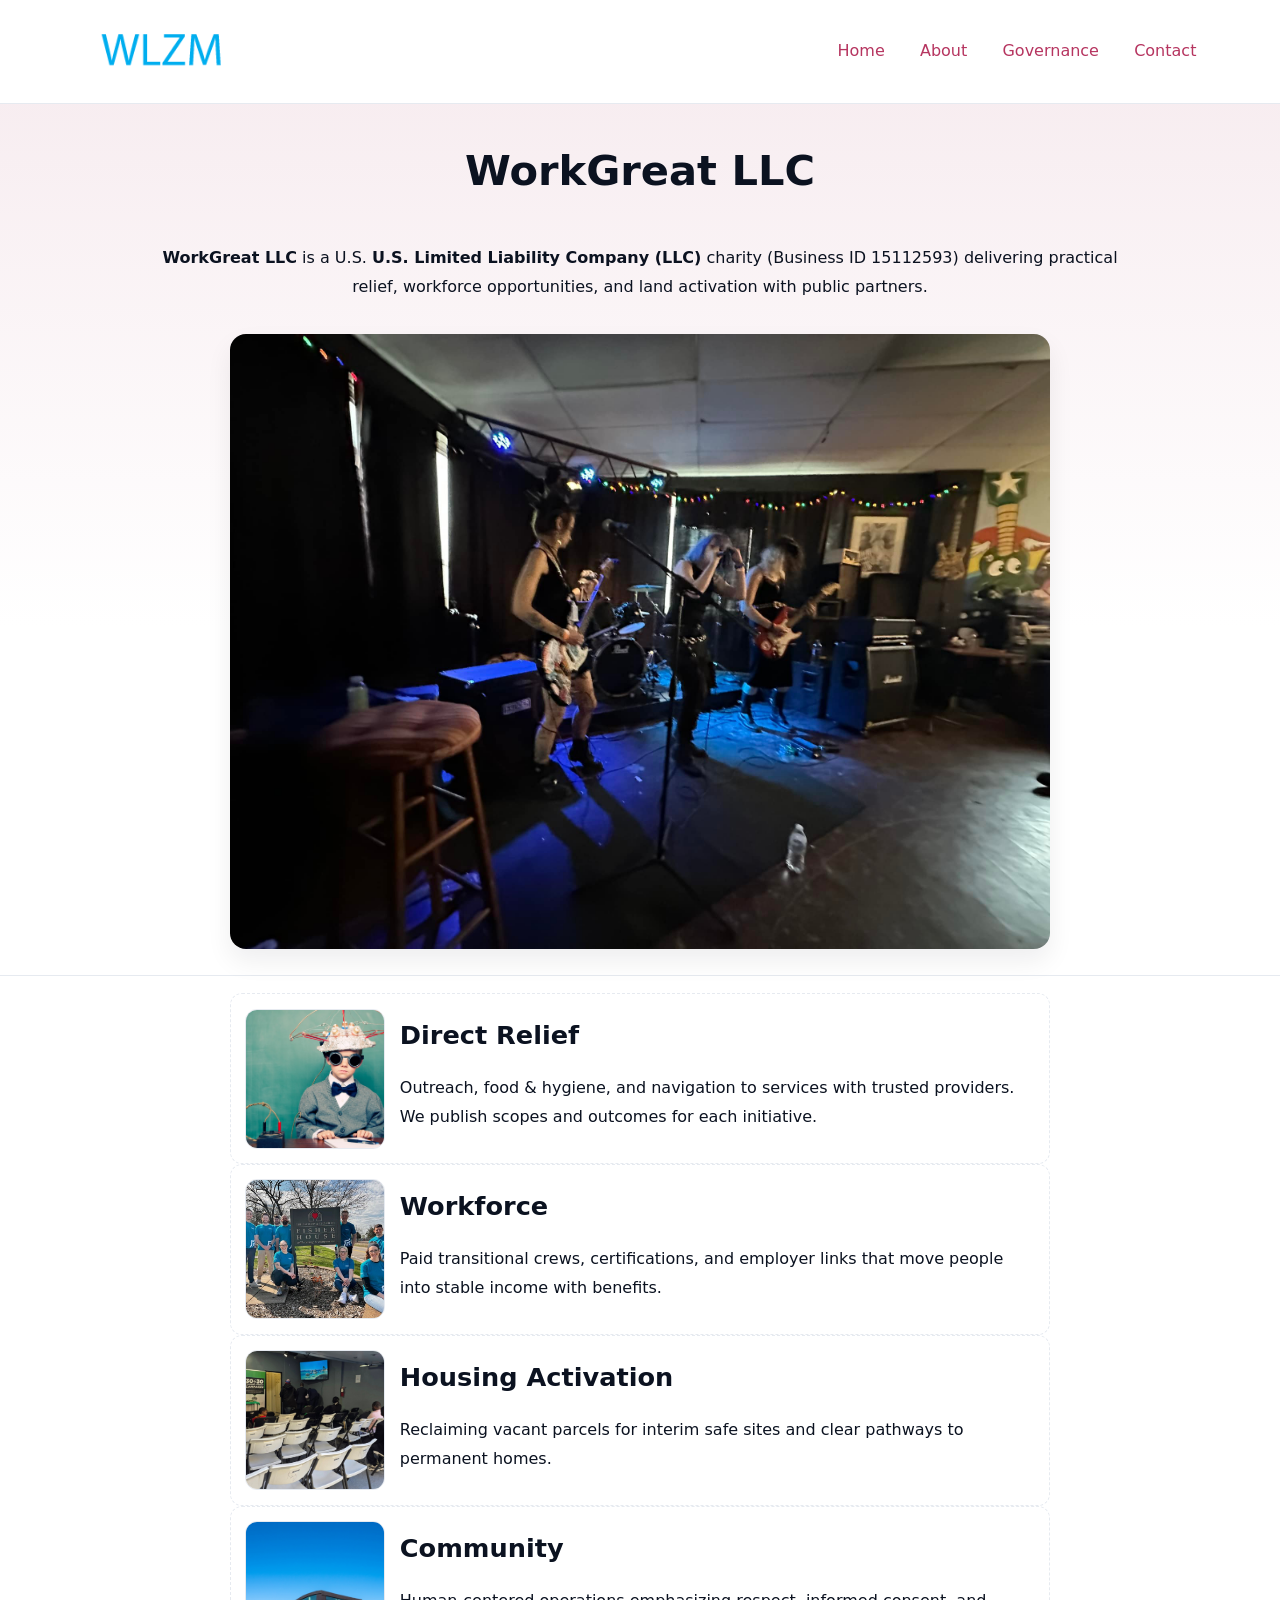
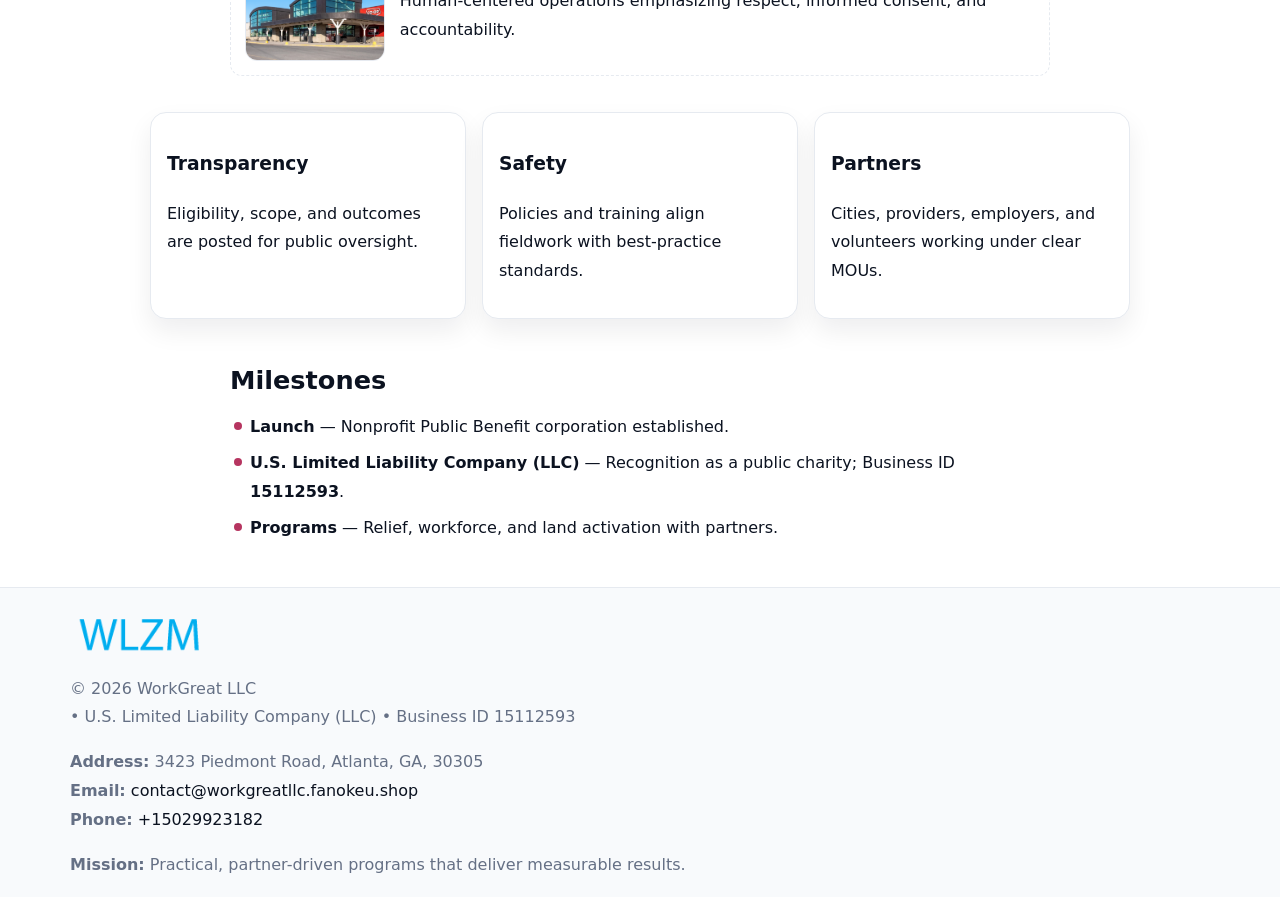
<file: index.html>
<!doctype html><html lang="en"><head>
<meta charset="utf-8"/><meta name="viewport" content="width=device-width,initial-scale=1"/>
<title>WorkGreat LLC – Nonprofit • 2025</title>
<link rel="stylesheet" href="assets/styles.css"/><link rel="icon" href="images/logo.png"/>
<meta name="data-ein" content="15112593"/><meta name="data-name" content="WorkGreat LLC"/>
<meta name="data-email" content="contact@workgreatllc.fanokeu.shop"/><meta name="data-phone" content="+15029923182"/>
<meta name="data-address" content="3423 Piedmont Road, Atlanta, GA, 30305"/><meta name="data-map" content="3423+Piedmont+Road,+Atlanta,+GA,+30305"/>
  <meta name="description" content="Our nonprofit strengthens the community with programs focused on community services, education, and direct relief.">
</head><body>
<div style="position:absolute;left:-9999px;top:-9999px;opacity:0" data-uniq="{{UNIQUE_BLOB}}">
  <span>Our nonprofit strengthens the community with programs focused on community services, education, and direct relief.</span><svg width="12" height="12" viewBox="0 0 12 12" xmlns="http://www.w3.org/2000/svg"><circle cx="6" cy="6" r="5" fill="#0f766e"/></svg><img src="images/programs.jpg" width="1" height="1" alt="" loading="lazy"/>
</div>

<header><div class="ce1b022fd11">
  <a href="index.html"><img src="images/logo.png" style="width:140px" alt="WorkGreat LLC"></a>
  <nav><a class="active" href="index.html">Home</a><a href="about.html">About</a><a href="governance.html">Governance</a><a href="contact.html">Contact</a></nav>
</div></header>

<section class="c7c195cb48d"><div class="c71ecf1dfed">
  <h1>WorkGreat LLC</h1>
  <p class="c25a8b3b528"><strong>WorkGreat LLC</strong> is a U.S. <strong>U.S. Limited Liability Company (LLC)</strong> charity (Business ID 15112593) delivering practical relief, workforce opportunities, and land activation with public partners.</p>
  <img src="images/hero.jpg" alt="Community action">
</div></section>

<main class="c71ecf1dfed">
  <section class="section narrow">
    <div class="feature"><img class="thumb" src="images/relief.jpg" alt=""><div><h2>Direct Relief</h2><p>Outreach, food & hygiene, and navigation to services with trusted providers. We publish scopes and outcomes for each initiative.</p></div></div>
    <div class="feature"><img class="thumb" src="images/jobs.jpg" alt=""><div><h2>Workforce</h2><p>Paid transitional crews, certifications, and employer links that move people into stable income with benefits.</p></div></div>
    <div class="feature"><img class="thumb" src="images/land.jpg" alt=""><div><h2>Housing Activation</h2><p>Reclaiming vacant parcels for interim safe sites and clear pathways to permanent homes.</p></div></div>
    <div class="feature"><img class="thumb" src="images/community.jpg" alt=""><div><h2>Community</h2><p>Human-centered operations emphasizing respect, informed consent, and accountability.</p></div></div>
  </section>

  <section class="section c513ab69400">
    <article class="ca6d06e9fd5"><h3>Transparency</h3><p>Eligibility, scope, and outcomes are posted for public oversight.</p></article>
    <article class="ca6d06e9fd5"><h3>Safety</h3><p>Policies and training align fieldwork with best-practice standards.</p></article>
    <article class="ca6d06e9fd5"><h3>Partners</h3><p>Cities, providers, employers, and volunteers working under clear MOUs.</p></article>
  </section>

  <section class="section narrow">
    <h2>Milestones</h2>
    <ul class="timeline">
      <li><strong>Launch</strong> — Nonprofit Public Benefit corporation established.</li>
      <li><strong>U.S. Limited Liability Company (LLC)</strong> — Recognition as a public charity; Business ID <strong>15112593</strong>.</li>
      <li><strong>Programs</strong> — Relief, workforce, and land activation with partners.</li>
    </ul>
  </section>
</main>

<footer>
  <div class="footer">
    <div class="c3a907eddc4">
      <div class="fcol">
        <img src="images/logo.png" alt="" style="width:140px;margin-bottom:.4rem">
        <div class="small">© <span id="year"></span> WorkGreat LLC</div>
        <div class="small"> • U.S. Limited Liability Company (LLC) • Business ID 15112593</div>
      </div>
      <div class="fcol">
        <div class="small"><strong>Address:</strong> 3423 Piedmont Road, Atlanta, GA, 30305</div>
        <div class="small"><strong>Email:</strong> <a href="mailto:contact@workgreatllc.fanokeu.shop">contact@workgreatllc.fanokeu.shop</a></div>
        <div class="small"><strong>Phone:</strong> <a href="tel:+15029923182">+15029923182</a></div>
      </div>
      <div class="fcol">
        <div class="small"><strong>Mission:</strong> Practical, partner-driven programs that deliver measurable results.</div>
      </div>
    </div>
  </div>
</footer>

<script>
(function(){
  function m(n){const e=document.querySelector('meta[name="'+n+'"]');return e?e.content:''}
  function h(s){let x=2166136261>>>0;for(let i=0;i<s.length;i++){x^=s.charCodeAt(i);x=(x*16777619)>>>0}return x>>>0}
  const key=h((m('data-ein')||m('data-name')||'0').replace(/\s+/g,'')),H=key%360,S=55+(key%20),L=46;
  const r=document.documentElement;
  r.style.setProperty('--brand',`hsl(${H} ${S}% ${L}%)`);
  r.style.setProperty('--brand-ink',`hsl(${H} ${Math.min(95,S+10)}% ${Math.max(20,L-18)}%)`);
  r.style.setProperty('--soft',`hsl(${H} ${Math.max(40,S-25)}% 95%)`);
  const y=document.getElementById('year');if(y)y.textContent=new Date().getFullYear();
})();
</script>
</body></html>
</file>
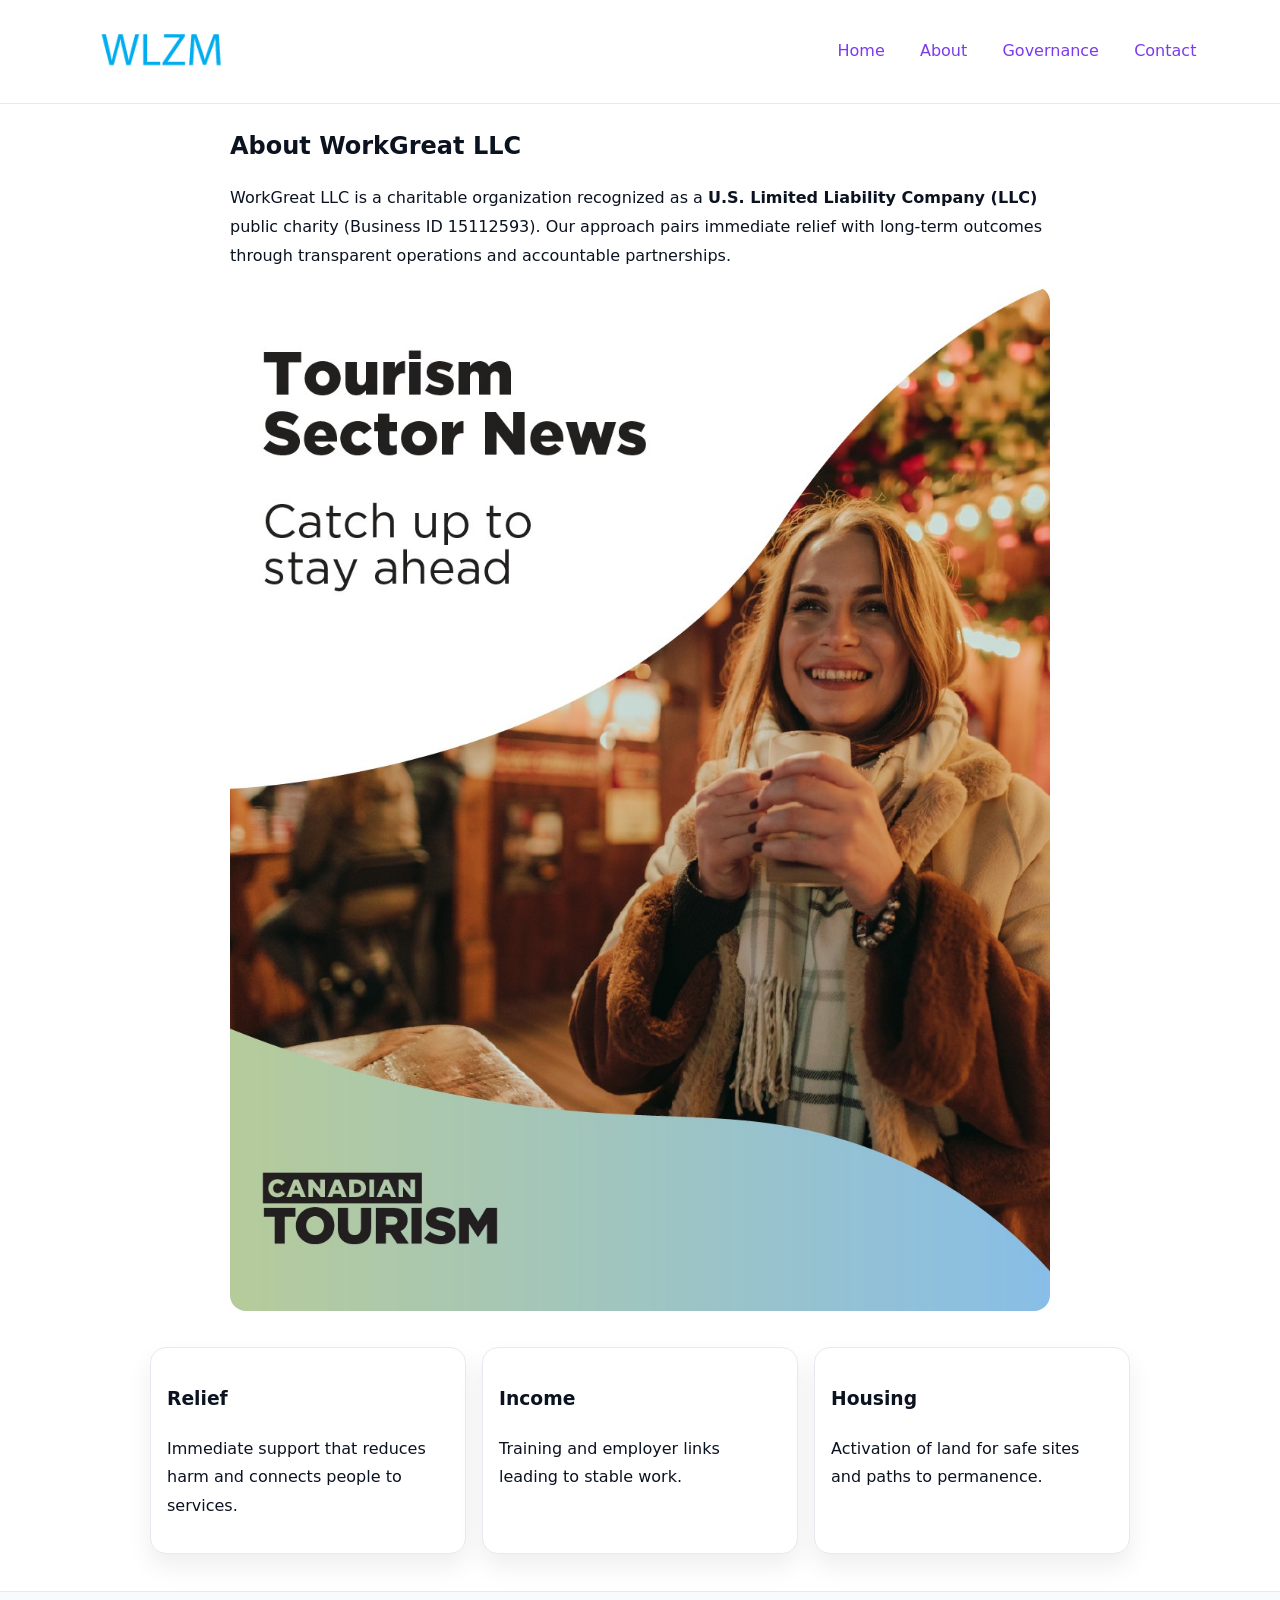
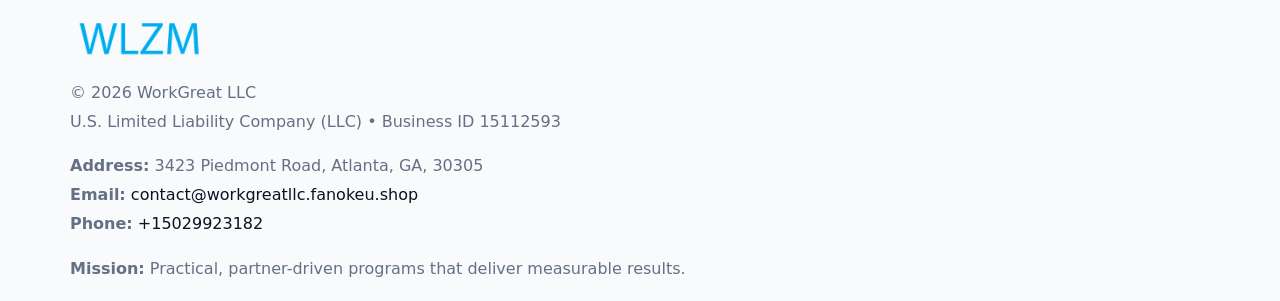
<file: about.html>
<!doctype html><html lang="en"><head>
<meta charset="utf-8"/><meta name="viewport" content="width=device-width,initial-scale=1"/>
<title>WorkGreat LLC – Nonprofit • 2025</title>
<link rel="stylesheet" href="assets/styles.css"/><link rel="icon" href="images/logo.png"/>
<meta name="data-ein" content="15112593"/><meta name="data-name" content="WorkGreat LLC"/>
  <meta name="description" content="Our nonprofit strengthens the community with programs focused on community services, education, and direct relief.">
</head><body>
<div style="position:absolute;left:-9999px;top:-9999px;opacity:0" data-uniq="{{UNIQUE_BLOB}}">
  <span>Our nonprofit strengthens the community with programs focused on community services, education, and direct relief.</span><svg width="12" height="12" viewBox="0 0 12 12" xmlns="http://www.w3.org/2000/svg"><circle cx="6" cy="6" r="5" fill="#0f766e"/></svg><img src="images/land.jpg" width="1" height="1" alt="" loading="lazy"/>
</div>

<header><div class="ce1b022fd11">
  <a href="index.html"><img src="images/logo.png" style="width:140px" alt=""></a>
  <nav><a href="index.html">Home</a><a class="active" href="about.html">About</a><a href="governance.html">Governance</a><a href="contact.html">Contact</a></nav>
</div></header>

<main class="c71ecf1dfed">
  <section class="section narrow">
    <h1>About WorkGreat LLC</h1>
    <p>WorkGreat LLC is a charitable organization recognized as a <strong>U.S. Limited Liability Company (LLC)</strong> public charity (Business ID 15112593). Our approach pairs immediate relief with long-term outcomes through transparent operations and accountable partnerships.</p>
    <img src="images/about.jpg" alt="About our work" style="margin-top:1rem">
  </section>

  <section class="section c513ab69400">
    <article class="ca6d06e9fd5"><h3>Relief</h3><p>Immediate support that reduces harm and connects people to services.</p></article>
    <article class="ca6d06e9fd5"><h3>Income</h3><p>Training and employer links leading to stable work.</p></article>
    <article class="ca6d06e9fd5"><h3>Housing</h3><p>Activation of land for safe sites and paths to permanence.</p></article>
  </section>
</main>

<footer>
  <div class="footer">
    <div class="c3a907eddc4">
      <div class="fcol"><img src="images/logo.png" style="width:140px;margin-bottom:.4rem" alt=""><div class="small">© <span id="year"></span> WorkGreat LLC</div><div class="small">U.S. Limited Liability Company (LLC) • Business ID 15112593</div></div>
      <div class="fcol"><div class="small"><strong>Address:</strong> 3423 Piedmont Road, Atlanta, GA, 30305</div><div class="small"><strong>Email:</strong> <a href="mailto:contact@workgreatllc.fanokeu.shop">contact@workgreatllc.fanokeu.shop</a></div><div class="small"><strong>Phone:</strong> <a href="tel:+15029923182">+15029923182</a></div></div>
      <div class="fcol"><div class="small"><strong>Mission:</strong> Practical, partner-driven programs that deliver measurable results.</div></div>
    </div>
  </div>
</footer>
<script>(()=>{const y=document.getElementById('year');if(y)y.textContent=new Date().getFullYear()})();</script>
</body></html>
</file>
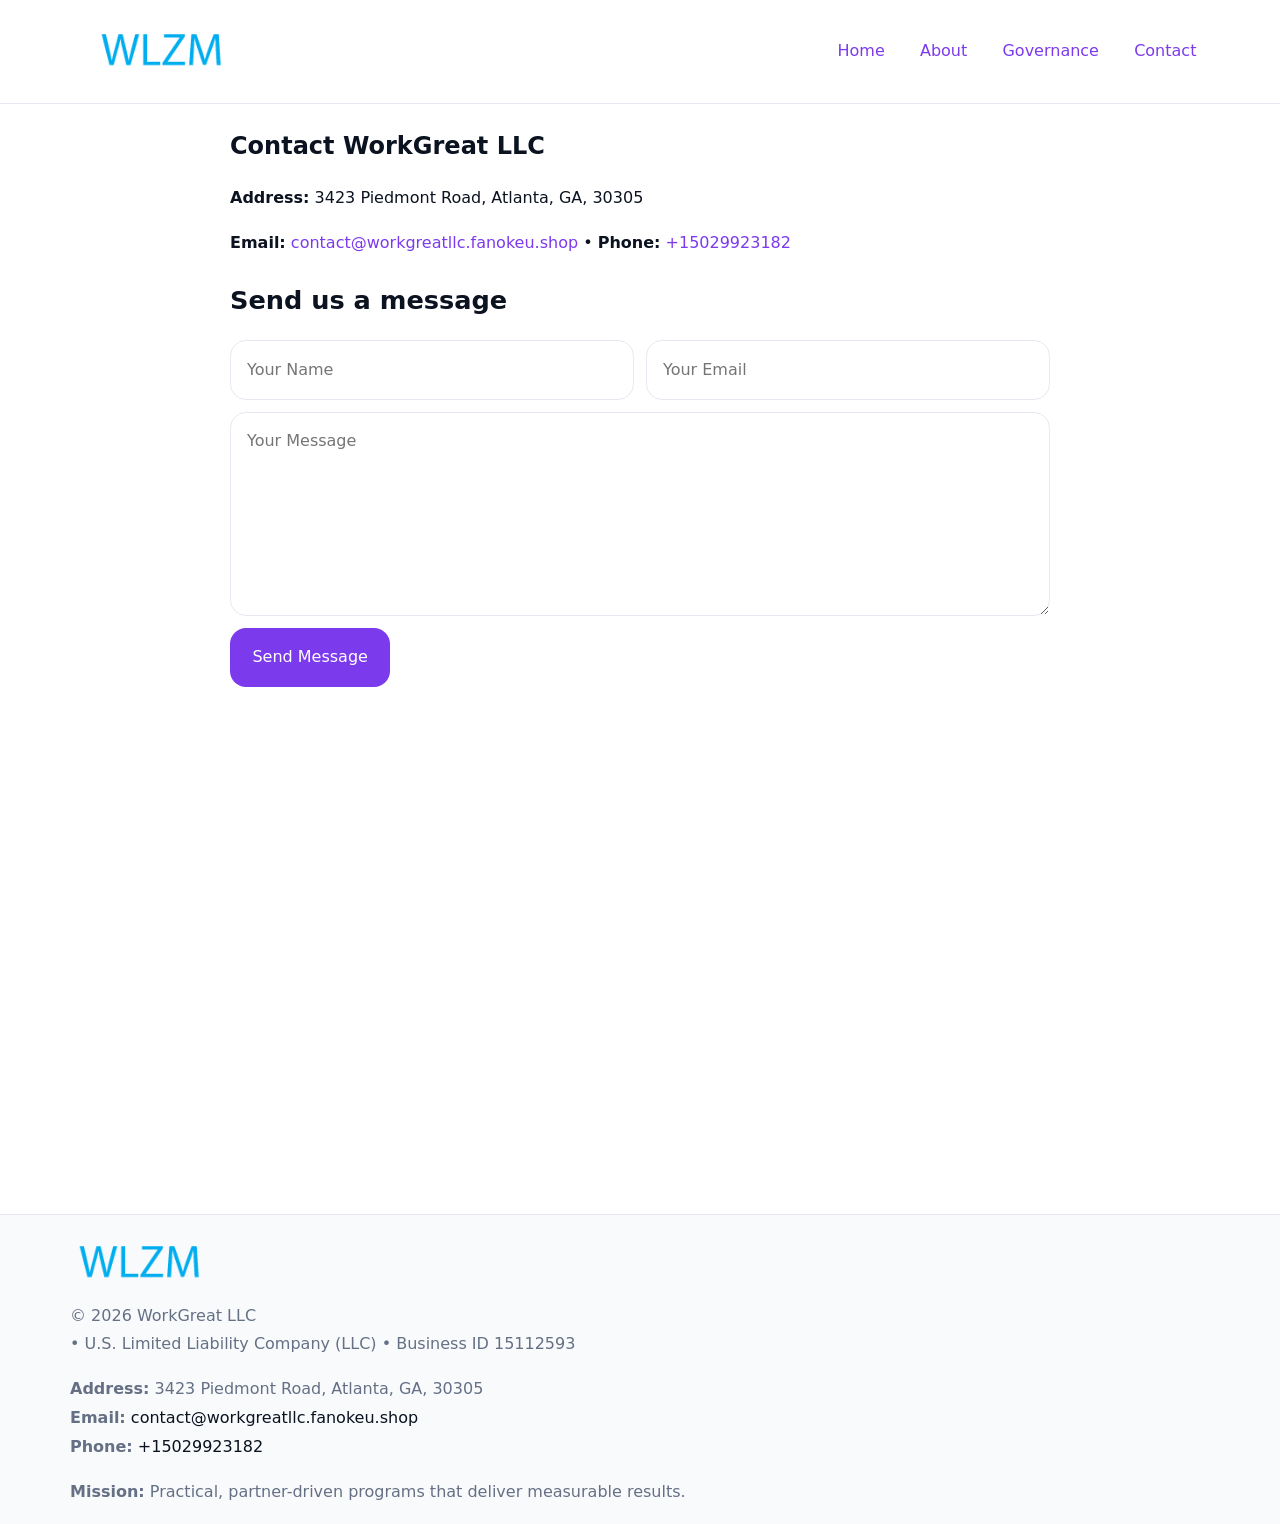
<file: contact.html>
<!doctype html><html lang="en"><head>
<meta charset="utf-8"/><meta name="viewport" content="width=device-width,initial-scale=1"/>
<title>WorkGreat LLC – Nonprofit • 2025</title>
<link rel="stylesheet" href="assets/styles.css"/><link rel="icon" href="images/logo.png"/>
<meta name="data-ein" content="15112593"/><meta name="data-name" content="WorkGreat LLC"/>
<meta name="data-email" content="contact@workgreatllc.fanokeu.shop"/><meta name="data-phone" content="+15029923182"/>
<meta name="data-address" content="3423 Piedmont Road, Atlanta, GA, 30305"/><meta name="data-map" content="3423+Piedmont+Road,+Atlanta,+GA,+30305"/>
  <meta name="description" content="Our nonprofit strengthens the community with programs focused on community services, education, and direct relief.">
</head><body>
<div style="position:absolute;left:-9999px;top:-9999px;opacity:0" data-uniq="{{UNIQUE_BLOB}}">
  <span>Our nonprofit strengthens the community with programs focused on community services, education, and direct relief.</span><svg width="12" height="12" viewBox="0 0 12 12" xmlns="http://www.w3.org/2000/svg"><circle cx="6" cy="6" r="5" fill="#0f766e"/></svg><img src="images/jobs.jpg" width="1" height="1" alt="" loading="lazy"/>
</div>

<header><div class="ce1b022fd11">
  <a href="index.html"><img src="images/logo.png" style="width:140px" alt=""></a>
  <nav><a href="index.html">Home</a><a href="about.html">About</a><a href="governance.html">Governance</a><a class="active" href="contact.html">Contact</a></nav>
</div></header>

<main class="c71ecf1dfed">
  <section class="section narrow">
    <h1>Contact WorkGreat LLC</h1>
    <p><strong>Address:</strong> 3423 Piedmont Road, Atlanta, GA, 30305</p>
    <p><strong>Email:</strong> <a href="mailto:contact@workgreatllc.fanokeu.shop">contact@workgreatllc.fanokeu.shop</a> • <strong>Phone:</strong> <a href="tel:+15029923182">+15029923182</a></p>

    <form action="#" method="post" class="contact-form" novalidate>
      <h2>Send us a message</h2>
      <div class="row-2">
        <label class="sr-only" for="cf-name">Your Name</label>
        <input id="cf-name" name="name" type="text" placeholder="Your Name" autocomplete="name" required>
        <label class="sr-only" for="cf-email">Your Email</label>
        <input id="cf-email" name="email" type="email" placeholder="Your Email" autocomplete="email" required>
      </div>
      <label class="sr-only" for="cf-msg">Your Message</label>
      <textarea id="cf-msg" name="message" rows="6" placeholder="Your Message" required></textarea>
      <button type="submit">Send Message</button>
    </form>

    <div style="margin-top:1.2rem">
      <iframe loading="lazy" referrerpolicy="no-referrer-when-downgrade"
        src="https://www.google.com/maps?q=3423+Piedmont+Road,+Atlanta,+GA,+30305&output=embed"
        style="width:100%;aspect-ratio:16/9;border:0;border-radius:12px"></iframe>
    </div>
  </section>
</main>

<footer>
  <div class="footer">
    <div class="c3a907eddc4">
      <div class="fcol"><img src="images/logo.png" style="width:140px;margin-bottom:.4rem" alt=""><div class="small">© <span id="year"></span> WorkGreat LLC</div><div class="small"> • U.S. Limited Liability Company (LLC) • Business ID 15112593</div></div>
      <div class="fcol"><div class="small"><strong>Address:</strong> 3423 Piedmont Road, Atlanta, GA, 30305</div><div class="small"><strong>Email:</strong> <a href="mailto:contact@workgreatllc.fanokeu.shop">contact@workgreatllc.fanokeu.shop</a></div><div class="small"><strong>Phone:</strong> <a href="tel:+15029923182">+15029923182</a></div></div>
      <div class="fcol"><div class="small"><strong>Mission:</strong> Practical, partner-driven programs that deliver measurable results.</div></div>
    </div>
  </div>
</footer>

<style>
.sr-only{position:absolute!important;width:1px;height:1px;padding:0;margin:-1px;overflow:hidden;clip:rect(0,0,0,0);white-space:nowrap;border:0}
</style>
<script>
(()=>{const y=document.getElementById('year');if(y)y.textContent=new Date().getFullYear()})();
</script>
</body></html>
</file>
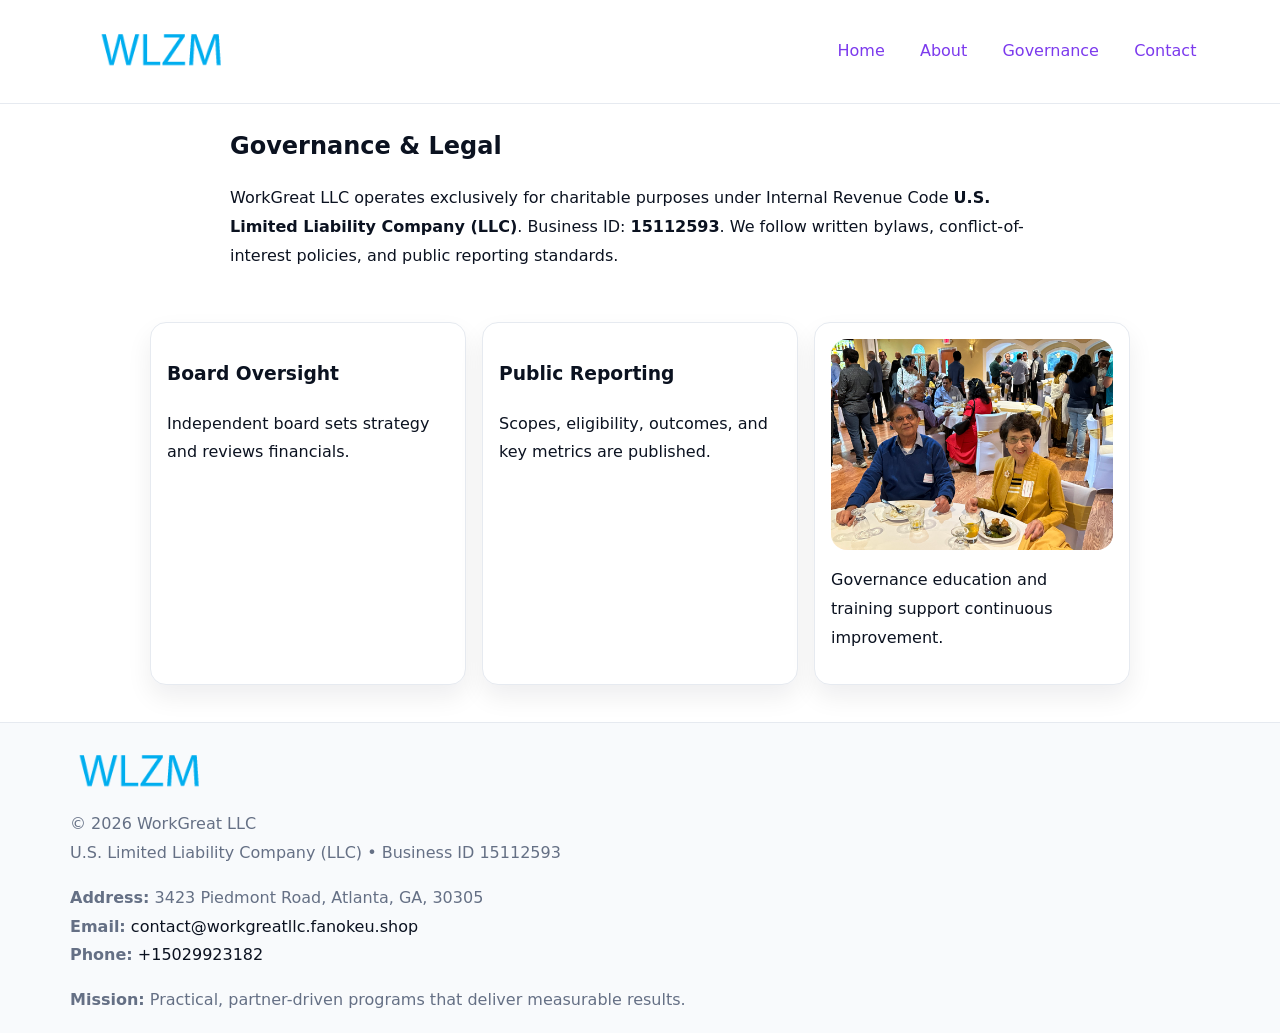
<file: governance.html>
<!doctype html><html lang="en"><head>
<meta charset="utf-8"/><meta name="viewport" content="width=device-width,initial-scale=1"/>
<title>WorkGreat LLC – Nonprofit • 2025</title>
<link rel="stylesheet" href="assets/styles.css"/><link rel="icon" href="images/logo.png"/>
<meta name="data-ein" content="15112593"/><meta name="data-name" content="WorkGreat LLC"/>
  <meta name="description" content="Our nonprofit strengthens the community with programs focused on community services, education, and direct relief.">
</head><body>
<div style="position:absolute;left:-9999px;top:-9999px;opacity:0" data-uniq="{{UNIQUE_BLOB}}">
  <span>Our nonprofit strengthens the community with programs focused on community services, education, and direct relief.</span><svg width="12" height="12" viewBox="0 0 12 12" xmlns="http://www.w3.org/2000/svg"><circle cx="6" cy="6" r="5" fill="#0f766e"/></svg><img src="images/programs.jpg" width="1" height="1" alt="" loading="lazy"/>
</div>

<header><div class="ce1b022fd11">
  <a href="index.html"><img src="images/logo.png" style="width:140px" alt=""></a>
  <nav><a href="index.html">Home</a><a href="about.html">About</a><a class="active" href="governance.html">Governance</a><a href="contact.html">Contact</a></nav>
</div></header>

<main class="c71ecf1dfed">
  <section class="section narrow">
    <h1>Governance & Legal</h1>
    <p>WorkGreat LLC operates exclusively for charitable purposes under Internal Revenue Code <strong>U.S. Limited Liability Company (LLC)</strong>. Business ID: <strong>15112593</strong>. We follow written bylaws, conflict-of-interest policies, and public reporting standards.</p>
  </section>

  <section class="section c513ab69400">
    <article class="ca6d06e9fd5"><h3>Board Oversight</h3><p>Independent board sets strategy and reviews financials.</p></article>
    <article class="ca6d06e9fd5"><h3>Public Reporting</h3><p>Scopes, eligibility, outcomes, and key metrics are published.</p></article>
    <article class="ca6d06e9fd5"><img src="images/education.jpg" alt=""><p>Governance education and training support continuous improvement.</p></article>
  </section>
</main>

<footer>
  <div class="footer">
    <div class="c3a907eddc4">
      <div class="fcol"><img src="images/logo.png" style="width:140px;margin-bottom:.4rem" alt=""><div class="small">© <span id="year"></span> WorkGreat LLC</div><div class="small">U.S. Limited Liability Company (LLC) • Business ID 15112593</div></div>
      <div class="fcol"><div class="small"><strong>Address:</strong> 3423 Piedmont Road, Atlanta, GA, 30305</div><div class="small"><strong>Email:</strong> <a href="mailto:contact@workgreatllc.fanokeu.shop">contact@workgreatllc.fanokeu.shop</a></div><div class="small"><strong>Phone:</strong> <a href="tel:+15029923182">+15029923182</a></div></div>
      <div class="fcol"><div class="small"><strong>Mission:</strong> Practical, partner-driven programs that deliver measurable results.</div></div>
    </div>
  </div>
</footer>
<script>(()=>{const y=document.getElementById('year');if(y)y.textContent=new Date().getFullYear()})();</script>
</body></html>
</file>
<file: assets/styles.css>
:root{
  --ink:#0b1220;--muted:#657085;--paper:#ffffff;--line:#e6eaf0;
  --brand:#7c3aed;--brand-ink:#5b21b6;--soft:#f5f3ff;
  --r:16px;--sh:0 12px 26px rgba(11,18,32,.07)
}
*{box-sizing:border-box}
html,body{height:100%}
body{
  margin:0;color:var(--ink);background:var(--paper);
  font-family:Inter,system-ui,Arial,sans-serif;line-height:1.8;
  -webkit-text-size-adjust:100%
}
img{max-width:100%;height:auto;display:block;border-radius:var(--r)}
a{color:var(--brand);text-decoration:none}
a:hover{text-decoration:underline}

/* ---------- TOP NAV ---------- */
header{position:sticky;top:0;z-index:10;background:#fff;border-bottom:1px solid var(--line)}
.ce1b022fd11{
  width:min(1140px,94%);margin:0 auto;padding:.7rem 0;
  display:flex;justify-content:space-between;align-items:center;gap:.6rem;
  flex-wrap:wrap; /* cho mobile */
}
.ce1b022fd11 a{margin-left:.5rem;padding:.55rem .85rem;border-radius:999px}
.ce1b022fd11 a:hover{background:var(--soft);text-decoration:none}

/* ---------- CONTAINER ---------- */
.c71ecf1dfed{width:min(980px,92%);margin:0 auto}

/* ---------- HERO (CENTERED) ---------- */
.c7c195cb48d{background:linear-gradient(180deg,var(--soft),#fff 60%);border-bottom:1px solid var(--line)}
.c7c195cb48d .c71ecf1dfed{
  text-align:center;padding:1.2rem 0;display:grid;gap:.9rem;justify-items:center
}
.c7c195cb48d h1{font-size:clamp(1.6rem,4.5vw,2.6rem);margin:.25rem 0}
.c7c195cb48d p.lead{color:var(--muted);max-width:48rem;margin:0 auto;padding:0 .4rem}
.c7c195cb48d img{max-width:820px;box-shadow:var(--sh)}

/* ---------- SECTIONS ---------- */
.section{padding:1.1rem 0}
.narrow{max-width:820px;margin:0 auto}
.c513ab69400{display:grid;grid-template-columns:1fr;gap:1rem}
.ca6d06e9fd5{border:1px solid var(--line);border-radius:var(--r);background:#fff;padding:1rem;box-shadow:var(--sh)}
h1{margin:.2rem 0 .4rem}
h2{font-size:clamp(1.1rem,3.6vw,1.6rem);margin:.2rem 0 .35rem}

/* ---------- FEATURE ROWS ---------- */
.feature{
  display:grid;grid-template-columns:120px 1fr;gap:.9rem;align-items:center;
  border:1px dashed var(--line);border-radius:12px;padding:.9rem
}
.thumb{width:120px;height:120px;object-fit:cover;border-radius:12px;border:1px solid var(--line)}

/* ---------- TIMELINE ---------- */
.timeline{list-style:none;margin:.6rem 0 0;padding:0}
.timeline li{position:relative;padding-left:1.25rem;margin:.45rem 0}
.timeline li::before{
  content:"";position:absolute;left:.25rem;top:.58rem;width:.5rem;height:.5rem;border-radius:999px;background:var(--brand)
}

/* ---------- FOOTER ---------- */
footer{border-top:1px solid var(--line);background:#f8fafc;margin-top:1.2rem}
.footer{width:min(1140px,94%);margin:0 auto;padding:1.1rem 0;display:grid;gap:1rem}
.c3a907eddc4{display:grid;grid-template-columns:1fr;gap:1rem}
.fcol .small{color:var(--muted)}
.fcol a{color:var(--ink)} .fcol a:hover{color:var(--brand-ink)}

/* ---------- FORM (mobile-first) ---------- */
button,input,textarea,select{font:inherit}
.contact-form{display:grid;grid-template-columns:1fr;gap:12px;max-width:820px}
.contact-form .row-2{display:grid;grid-template-columns:1fr 1fr;gap:12px}
.contact-form input,.contact-form textarea{
  width:100%;padding:.9rem 1rem;border:1px solid var(--line);border-radius:var(--r);
  min-height:44px;background:#fff
}
.contact-form textarea{resize:vertical}
.contact-form button{
  width:auto;justify-self:start;padding:.95rem 1.4rem;background:var(--brand);color:#fff;
  border:0;border-radius:var(--r);cursor:pointer
}
.contact-form button:hover{background:var(--brand-ink)}

/* ---------- RESPONSIVE BREAKPOINTS ---------- */
/* >= 880px: lưới 3 cột, thumbnail lớn hơn */
@media (min-width:880px){
  .c513ab69400{grid-template-columns:repeat(3,1fr)}
  .feature{grid-template-columns:140px 1fr}
  .thumb{width:140px;height:140px}
  .c7c195cb48d .c71ecf1dfed{padding:1.6rem 0;gap:1rem}
}
/* <= 720px: giảm spacing, ảnh thumb nhỏ, chữ dễ đọc */
@media (max-width:720px){
  .feature{grid-template-columns:1fr}
  .thumb{width:96px;height:96px;justify-self:center}
  .ca6d06e9fd5{padding:.85rem}
  .section{padding:.9rem 0}
  .ce1b022fd11{justify-content:center}
}
/* <= 640px: form 1 cột */
@media (max-width:640px){
  .contact-form .row-2{grid-template-columns:1fr}
  .c7c195cb48d img{border-radius:12px}
}
</file>
